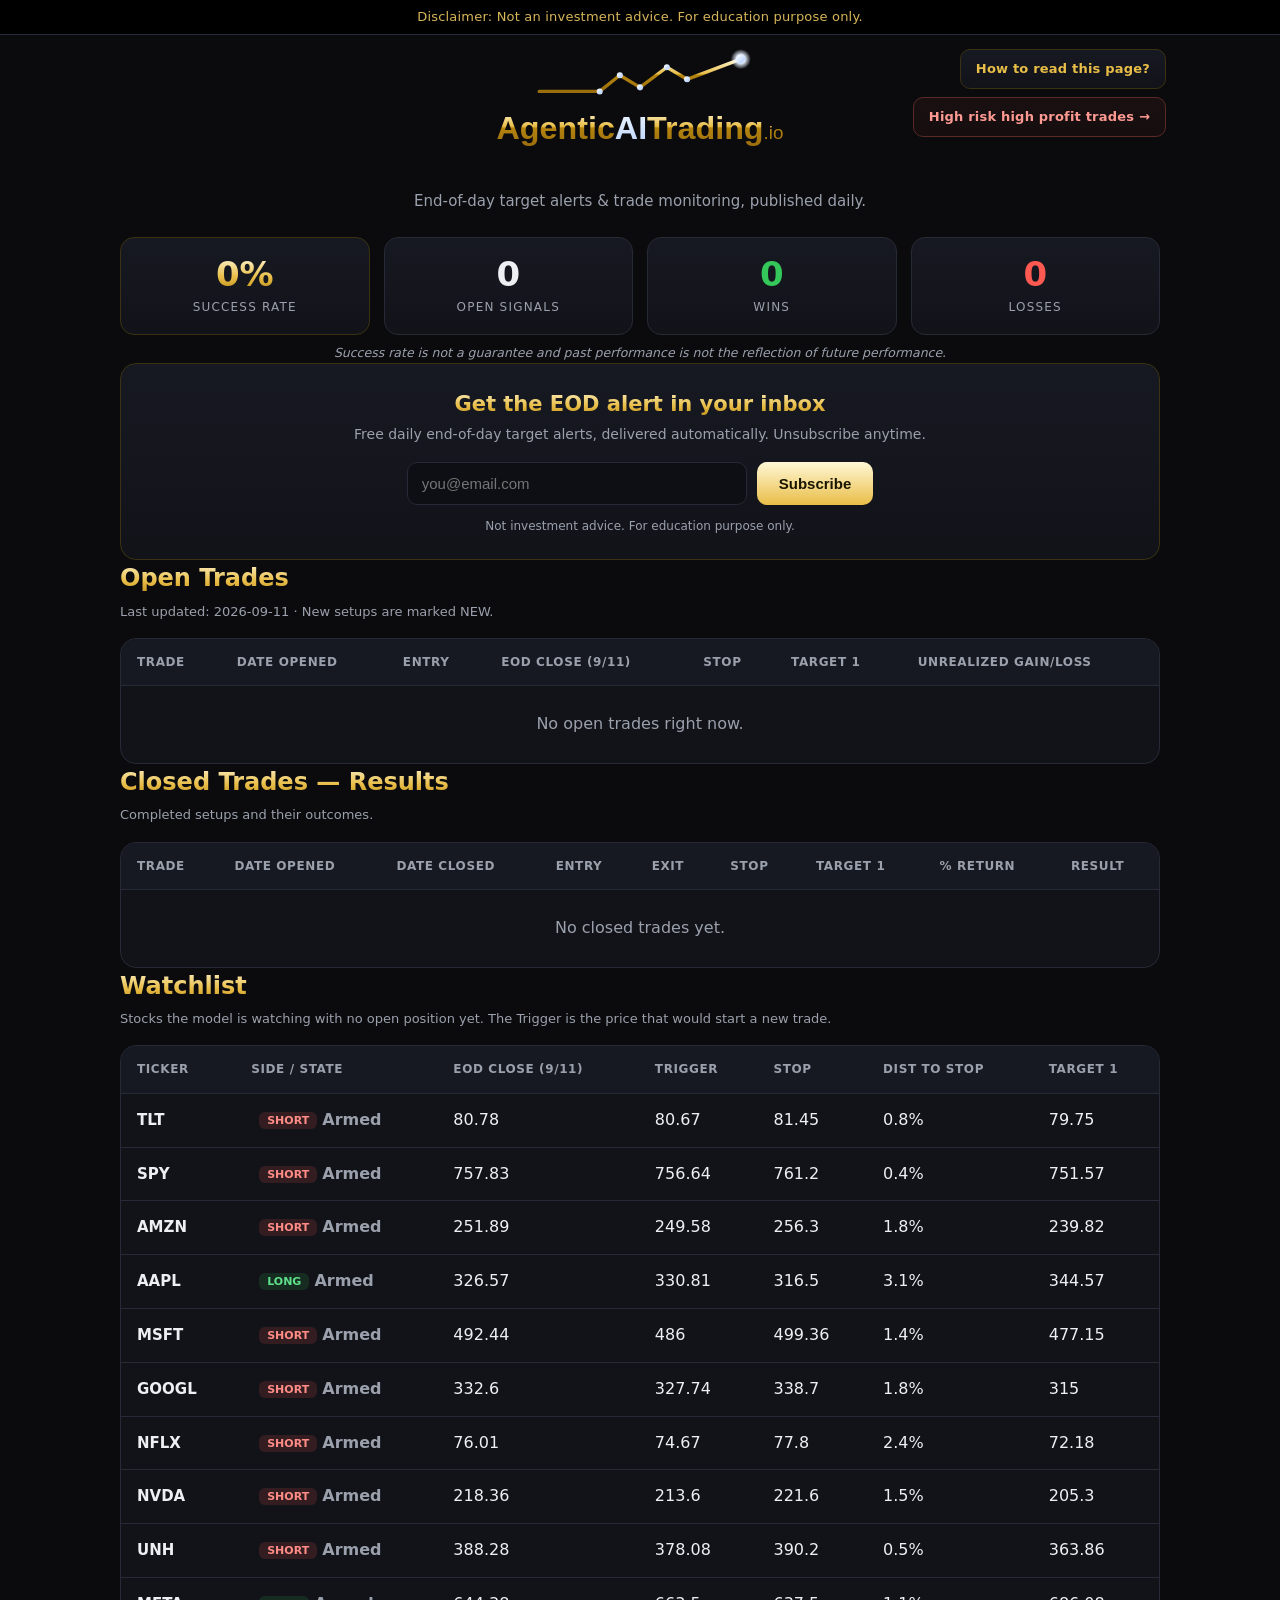
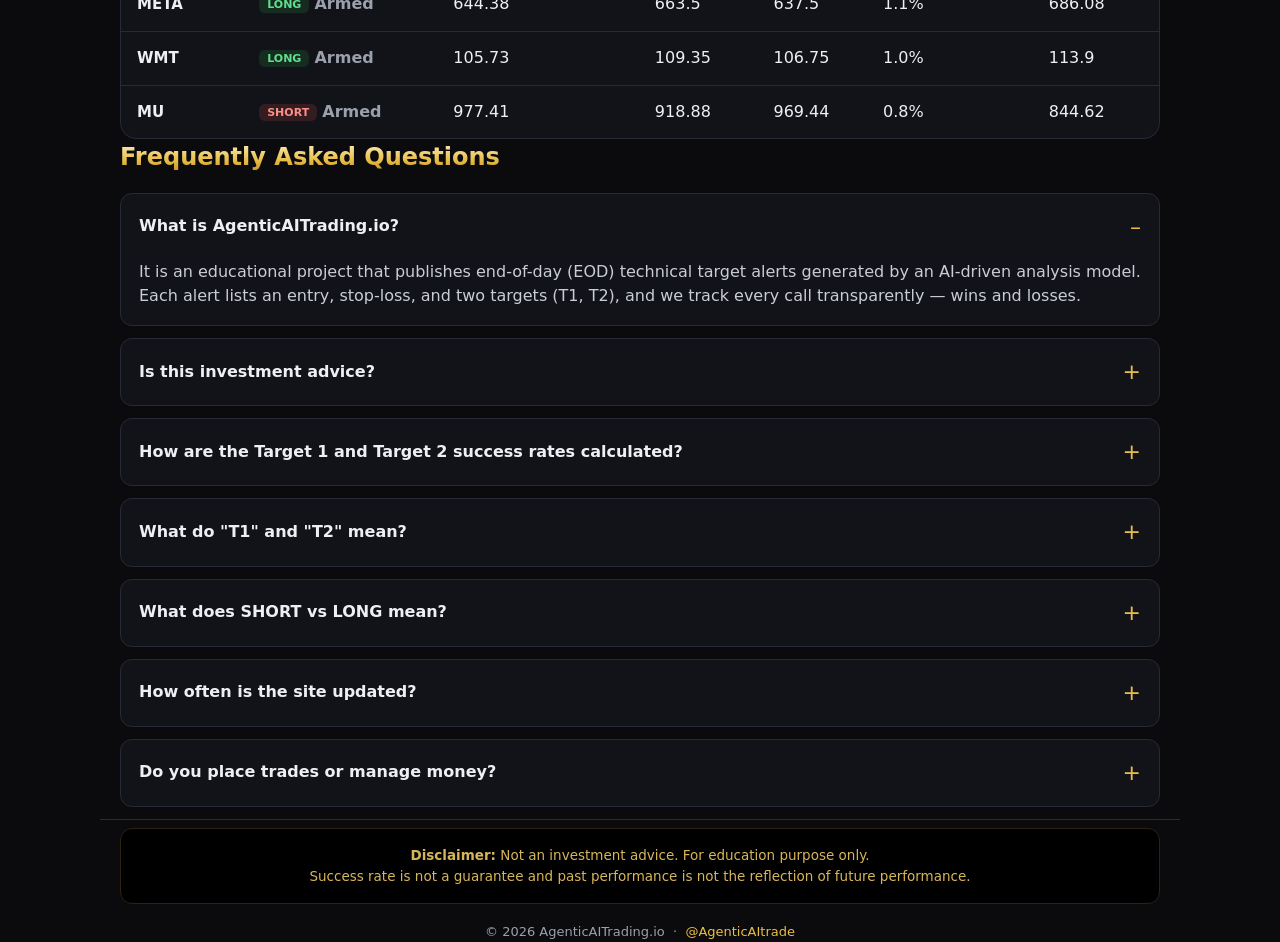
<file: index.html>
<!DOCTYPE html>
<html lang="en">
<head>
<meta charset="UTF-8">
<meta name="viewport" content="width=device-width, initial-scale=1.0">
<title>AgenticAITrading.io — EOD Target Alerts &amp; Monitoring</title>
<meta name="description" content="AgenticAITrading.io publishes end-of-day (EOD) target alerts and trade monitoring. For education purposes only. Not investment advice.">
<link rel="icon" href="favicon.svg" type="image/svg+xml">

<!-- ============================================================
     CLOUDFLARE WEB ANALYTICS  (private dashboard — only you see it)
     After you set up Cloudflare Web Analytics, paste your token below
     by replacing YOUR_TOKEN_HERE. Until then this line does nothing.
     ============================================================ -->
<!--
<script defer src="https://static.cloudflareinsights.com/beacon.min.js"
        data-cf-beacon='{"token": "YOUR_TOKEN_HERE"}'></script>
-->

<link rel="stylesheet" href="styles.css">
</head>
<body>

  <div class="topbar">Disclaimer: Not an investment advice. For education purpose only.</div>

  <header class="wrap">
    <img src="logo.svg" alt="AgenticAITrading.io logo">

    <!-- Top-right links -->
    <div class="top-links">
      <a class="help-link" href="learn.html">How to read this page?</a>
      <a class="help-link alt" href="highrisk.html">High risk high profit trades &rarr;</a>
    </div>

    <div class="tagline">End-of-day target alerts &amp; trade monitoring, published daily.</div>
  </header>

  <!-- SUCCESS RATE BAND -->
  <div class="wrap">
    <div class="stats" id="stats" style="margin-top:24px"><!-- injected --></div>
    <p class="disc-sub">Success rate is not a guarantee and past performance is not the reflection of future performance.</p>
  </div>

  <!-- SUBSCRIBE -->
  <section class="wrap" id="subscribe">
    <div class="signup">
      <h3 class="gold">Get the EOD alert in your inbox</h3>
      <p>Free daily end-of-day target alerts, delivered automatically. Unsubscribe anytime.</p>
      <form
        action="https://buttondown.com/api/emails/embed-subscribe/agenticaitrading"
        method="post"
        target="popupwindow"
        onsubmit="window.open('https://buttondown.com/agenticaitrading','popupwindow')"
        class="embeddable-buttondown-form">
        <input type="email" name="email" placeholder="you@email.com" required>
        <input type="hidden" value="1" name="embed">
        <button type="submit">Subscribe</button>
      </form>
      <div class="fineprint">Not investment advice. For education purpose only.</div>
    </div>
  </section>

  <!-- OPEN TRADES -->
  <section class="wrap" id="trades">
    <h2 class="gold">Open Trades</h2>
    <div class="updated" id="updated"></div>
    <div class="table-card">
      <div class="table-scroll">
        <table id="open-table"><!-- injected by render.js --></table>
      </div>
    </div>
  </section>

  <!-- RESULTS / CLOSED -->
  <section class="wrap" id="results">
    <h2 class="gold">Closed Trades — Results</h2>
    <div class="updated">Completed setups and their outcomes.</div>
    <div class="table-card">
      <div class="table-scroll">
        <table id="closed-table"><!-- injected by render.js --></table>
      </div>
    </div>
  </section>

  <!-- WATCHLIST (all 13) -->
  <section class="wrap" id="watchlist">
    <h2 class="gold">Watchlist</h2>
    <div class="updated">Stocks the model is watching with no open position yet. The Trigger is the price that would start a new trade.</div>
    <div class="table-card">
      <div class="table-scroll">
        <table id="watch-table"><!-- injected by render.js --></table>
      </div>
    </div>
  </section>

  <!-- FAQ -->
  <section class="wrap" id="faq">
    <h2 class="gold" style="margin-bottom:16px">Frequently Asked Questions</h2>

    <details open>
      <summary>What is AgenticAITrading.io?</summary>
      <p>It is an educational project that publishes end-of-day (EOD) technical target alerts generated by an AI-driven analysis model. Each alert lists an entry, stop-loss, and two targets (T1, T2), and we track every call transparently — wins and losses.</p>
    </details>

    <details>
      <summary>Is this investment advice?</summary>
      <p>No. Nothing on this site is investment, financial, legal, or tax advice. It is published for educational purposes only. You are solely responsible for your own trading decisions. Always do your own research and consider consulting a licensed financial professional.</p>
    </details>

    <details>
      <summary>How are the Target 1 and Target 2 success rates calculated?</summary>
      <p>We track each target separately. The <strong>Target 1 Success Rate</strong> is the percentage of <em>T1-resolved</em> signals that reached Target 1 — that is, signals that either hit T1 (success) or were stopped out before reaching T1 (failure). The <strong>Target 2 Success Rate</strong> is the same idea for Target 2: signals that hit T2 versus those stopped before reaching it. Trades still working toward a target are not counted for that target until they resolve, so the two rates can be based on different numbers of trades. Neither rate is a guarantee, and past performance is not a reflection of future performance.</p>
    </details>

    <details>
      <summary>What do "T1" and "T2" mean?</summary>
      <p>T1 (Target 1) and T2 (Target 2) are the two profit objectives for a trade. A green check ✅ appears next to a target once price has reached it. "Stop" is the stop-loss level where the setup is considered invalidated.</p>
    </details>

    <details>
      <summary>What does SHORT vs LONG mean?</summary>
      <p>LONG expects the price to rise (targets are above entry). SHORT expects the price to fall (targets are below entry). The badge next to each ticker shows the direction.</p>
    </details>

    <details>
      <summary>How often is the site updated?</summary>
      <p>The tables are updated at the end of each trading day. New setups are marked with a gold "NEW" badge and show the date they were opened.</p>
    </details>

    <details>
      <summary>Do you place trades or manage money?</summary>
      <p>No. We do not place trades, manage money, or accept funds. The site only publishes and monitors educational technical analysis.</p>
    </details>
  </section>

  <!-- FOOTER -->
  <footer class="wrap">
    <div class="disclaimer-box">
      <strong>Disclaimer:</strong> Not an investment advice. For education purpose only.<br>
      Success rate is not a guarantee and past performance is not the reflection of future performance.
    </div>
    <div>© <span id="yr"></span> AgenticAITrading.io &nbsp;·&nbsp;
      <a href="https://x.com/AgenticAItrade" target="_blank" rel="noopener">@AgenticAItrade</a>
    </div>
  </footer>

<script>window.VIEW_MODE = 'T1';</script>
<script src="trades.js"></script>
<script src="render.js"></script>
</body>
</html>
</file>
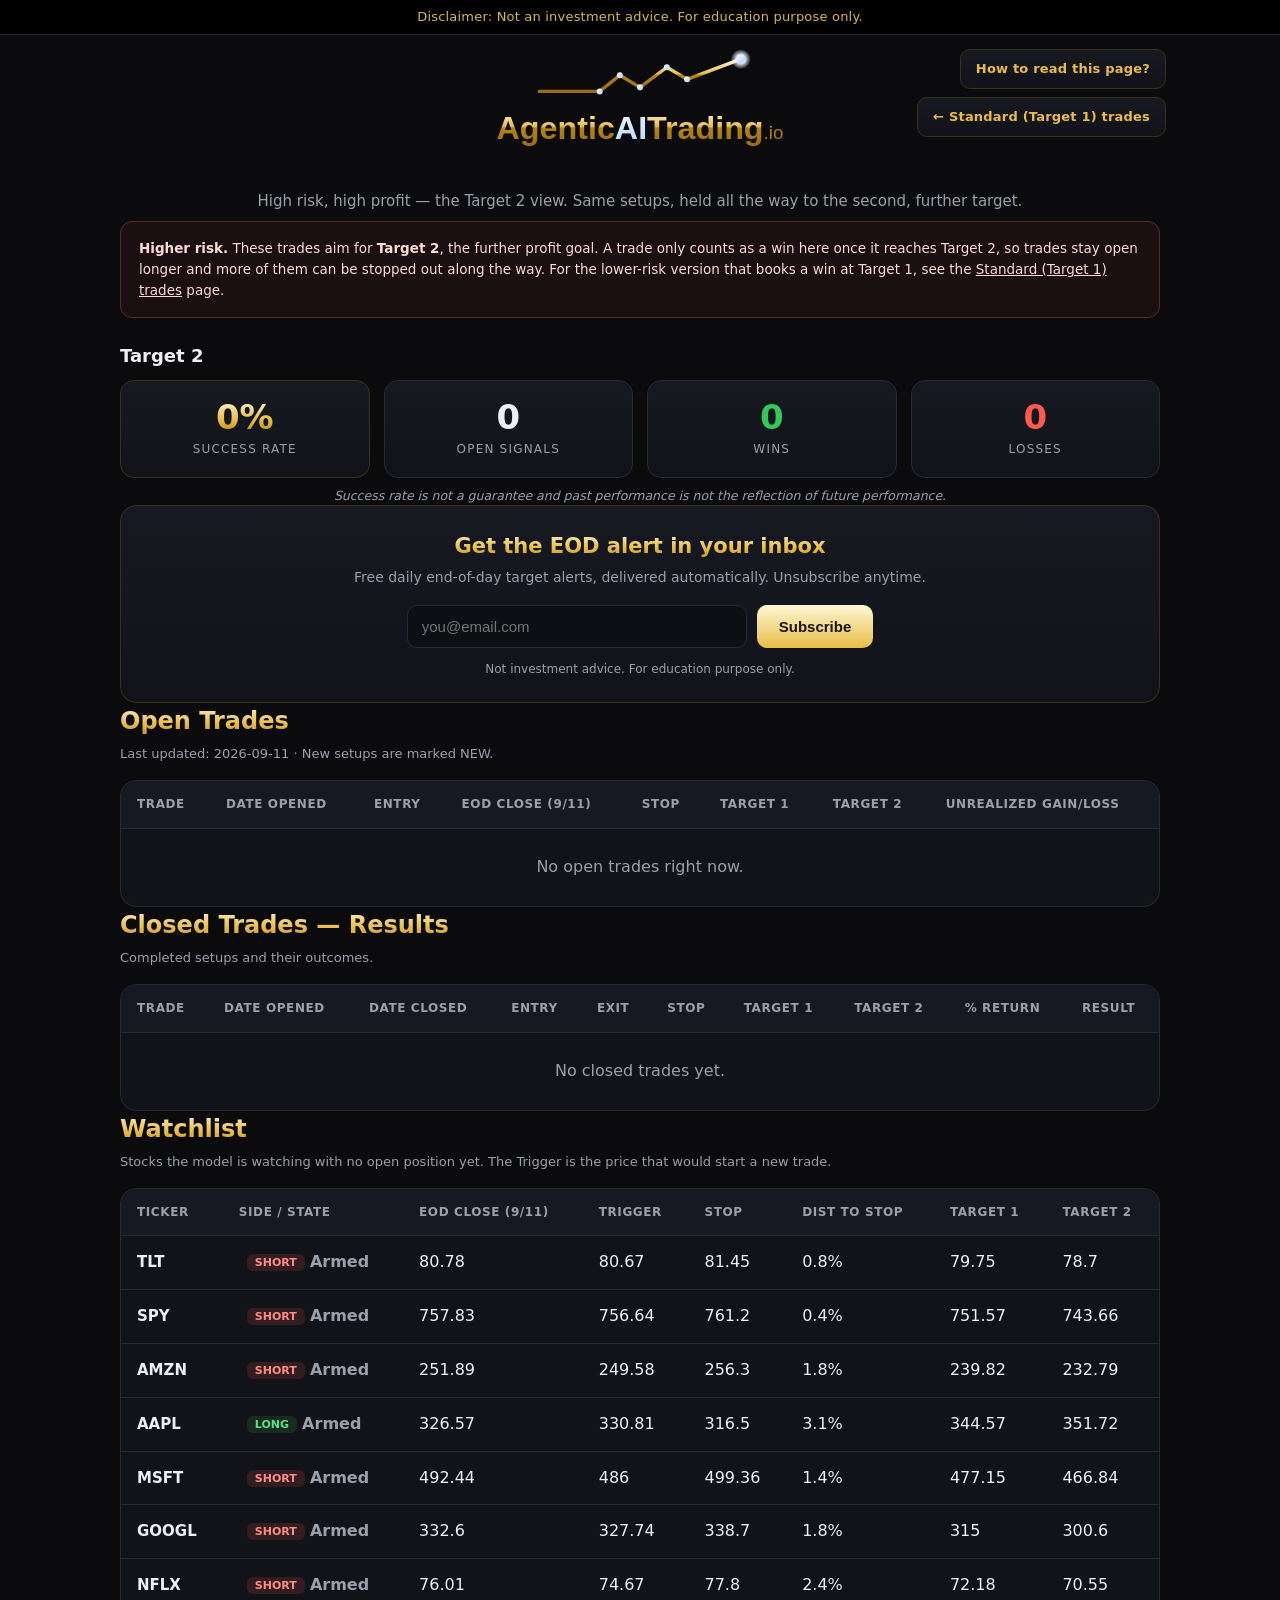
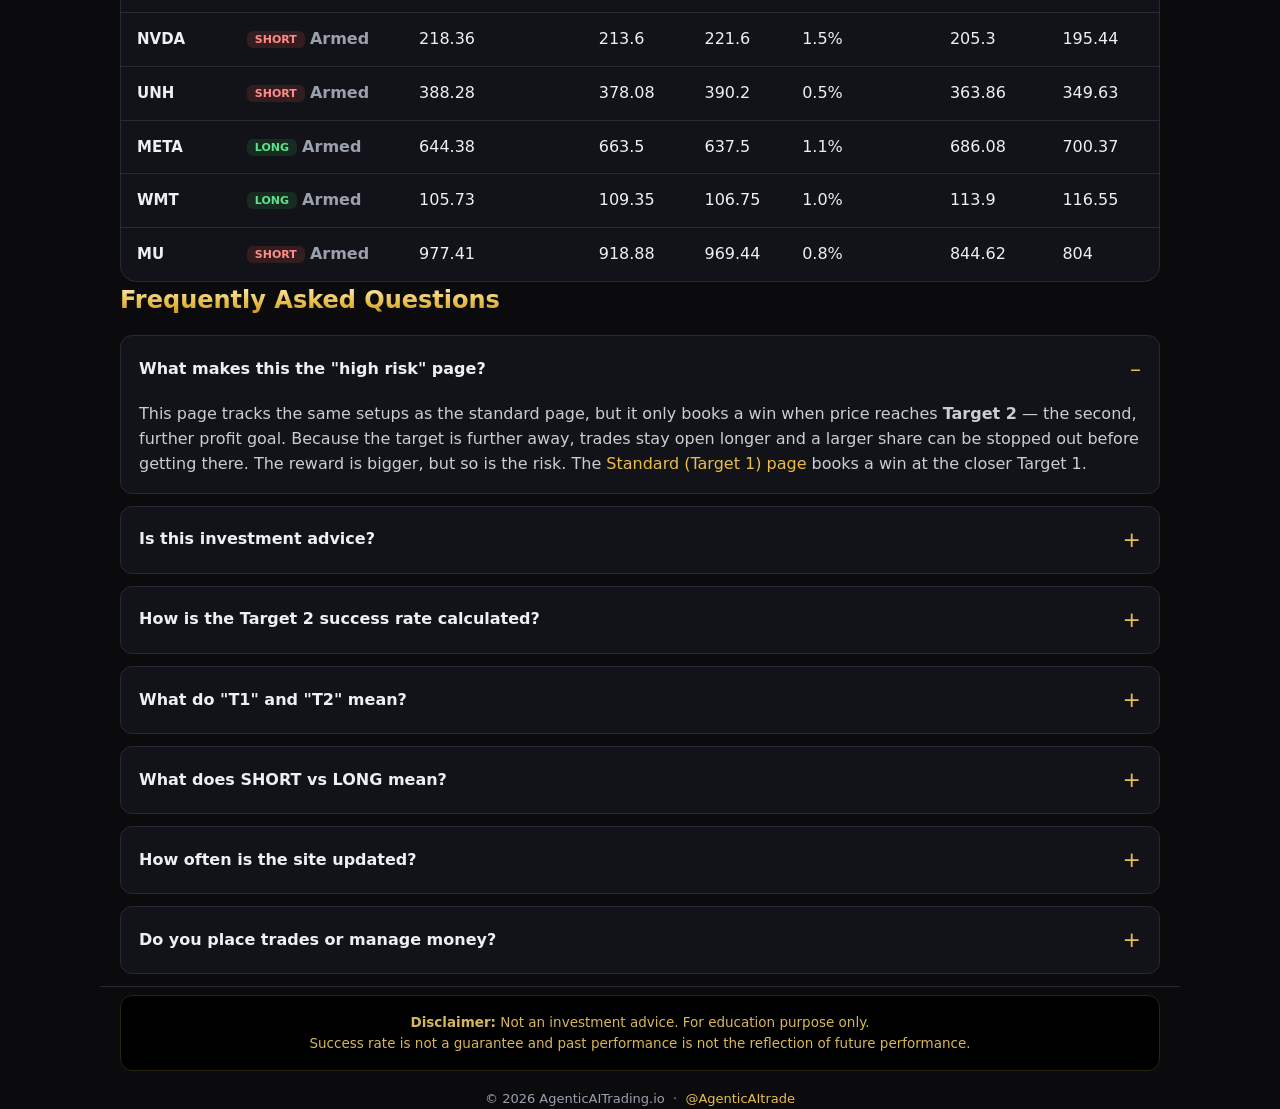
<file: highrisk.html>
<!DOCTYPE html>
<html lang="en">
<head>
<meta charset="UTF-8">
<meta name="viewport" content="width=device-width, initial-scale=1.0">
<title>High Risk High Profit Trades — AgenticAITrading.io</title>
<meta name="description" content="AgenticAITrading.io Target 2 view — the higher-risk, higher-profit version of each end-of-day target alert. For education purposes only. Not investment advice.">
<link rel="icon" href="favicon.svg" type="image/svg+xml">

<!-- ============================================================
     CLOUDFLARE WEB ANALYTICS  (private dashboard — only you see it)
     After you set up Cloudflare Web Analytics, paste your token below
     by replacing YOUR_TOKEN_HERE. Until then this line does nothing.
     ============================================================ -->
<!--
<script defer src="https://static.cloudflareinsights.com/beacon.min.js"
        data-cf-beacon='{"token": "YOUR_TOKEN_HERE"}'></script>
-->

<link rel="stylesheet" href="styles.css">
</head>
<body>

  <div class="topbar">Disclaimer: Not an investment advice. For education purpose only.</div>

  <header class="wrap">
    <img src="logo.svg" alt="AgenticAITrading.io logo">

    <!-- Top-right links -->
    <div class="top-links">
      <a class="help-link" href="learn.html">How to read this page?</a>
      <a class="help-link" href="index.html">&larr; Standard (Target 1) trades</a>
    </div>

    <div class="tagline">High risk, high profit — the Target 2 view. Same setups, held all the way to the second, further target.</div>
  </header>

  <!-- HIGH-RISK NOTICE -->
  <div class="wrap">
    <div class="disclaimer-box" style="border-color:#5a2a26;background:#1a1011;color:#ffd9d6;">
      <strong>Higher risk.</strong> These trades aim for <strong>Target 2</strong>, the further profit goal. A trade only counts as a win here once it reaches Target 2, so trades stay open longer and more of them can be stopped out along the way. For the lower-risk version that books a win at Target 1, see the <a href="index.html" style="color:#ffd9d6;text-decoration:underline;">Standard (Target 1) trades</a> page.
    </div>
  </div>

  <!-- SUCCESS RATE BAND -->
  <div class="wrap">
    <h3 class="row-head" id="stats-heading">Target 2</h3>
    <div class="stats" id="stats"><!-- injected --></div>
    <p class="disc-sub">Success rate is not a guarantee and past performance is not the reflection of future performance.</p>
  </div>

  <!-- SUBSCRIBE -->
  <section class="wrap" id="subscribe">
    <div class="signup">
      <h3 class="gold">Get the EOD alert in your inbox</h3>
      <p>Free daily end-of-day target alerts, delivered automatically. Unsubscribe anytime.</p>
      <form
        action="https://buttondown.com/api/emails/embed-subscribe/agenticaitrading"
        method="post"
        target="popupwindow"
        onsubmit="window.open('https://buttondown.com/agenticaitrading','popupwindow')"
        class="embeddable-buttondown-form">
        <input type="email" name="email" placeholder="you@email.com" required>
        <input type="hidden" value="1" name="embed">
        <button type="submit">Subscribe</button>
      </form>
      <div class="fineprint">Not investment advice. For education purpose only.</div>
    </div>
  </section>

  <!-- OPEN TRADES -->
  <section class="wrap" id="trades">
    <h2 class="gold">Open Trades</h2>
    <div class="updated" id="updated"></div>
    <div class="table-card">
      <div class="table-scroll">
        <table id="open-table"><!-- injected by render.js --></table>
      </div>
    </div>
  </section>

  <!-- RESULTS / CLOSED -->
  <section class="wrap" id="results">
    <h2 class="gold">Closed Trades — Results</h2>
    <div class="updated">Completed setups and their outcomes.</div>
    <div class="table-card">
      <div class="table-scroll">
        <table id="closed-table"><!-- injected by render.js --></table>
      </div>
    </div>
  </section>

  <!-- WATCHLIST (all 13) -->
  <section class="wrap" id="watchlist">
    <h2 class="gold">Watchlist</h2>
    <div class="updated">Stocks the model is watching with no open position yet. The Trigger is the price that would start a new trade.</div>
    <div class="table-card">
      <div class="table-scroll">
        <table id="watch-table"><!-- injected by render.js --></table>
      </div>
    </div>
  </section>

  <!-- FAQ -->
  <section class="wrap" id="faq">
    <h2 class="gold" style="margin-bottom:16px">Frequently Asked Questions</h2>

    <details open>
      <summary>What makes this the "high risk" page?</summary>
      <p>This page tracks the same setups as the standard page, but it only books a win when price reaches <strong>Target 2</strong> — the second, further profit goal. Because the target is further away, trades stay open longer and a larger share can be stopped out before getting there. The reward is bigger, but so is the risk. The <a href="index.html">Standard (Target 1) page</a> books a win at the closer Target 1.</p>
    </details>

    <details>
      <summary>Is this investment advice?</summary>
      <p>No. Nothing on this site is investment, financial, legal, or tax advice. It is published for educational purposes only. You are solely responsible for your own trading decisions. Always do your own research and consider consulting a licensed financial professional.</p>
    </details>

    <details>
      <summary>How is the Target 2 success rate calculated?</summary>
      <p>The <strong>Target 2 Success Rate</strong> is the percentage of <em>T2-resolved</em> signals that reached Target 2 — that is, signals that either hit T2 (success) or were stopped out before reaching it (failure). Trades still working toward Target 2 are not counted until they resolve. The rate is not a guarantee, and past performance is not a reflection of future performance.</p>
    </details>

    <details>
      <summary>What do "T1" and "T2" mean?</summary>
      <p>T1 (Target 1) and T2 (Target 2) are the two profit objectives for a trade. A green check ✅ appears next to a target once price has reached it. "Stop" is the stop-loss level where the setup is considered invalidated.</p>
    </details>

    <details>
      <summary>What does SHORT vs LONG mean?</summary>
      <p>LONG expects the price to rise (targets are above entry). SHORT expects the price to fall (targets are below entry). The badge next to each ticker shows the direction.</p>
    </details>

    <details>
      <summary>How often is the site updated?</summary>
      <p>The tables are updated at the end of each trading day. New setups are marked with a gold "NEW" badge and show the date they were opened.</p>
    </details>

    <details>
      <summary>Do you place trades or manage money?</summary>
      <p>No. We do not place trades, manage money, or accept funds. The site only publishes and monitors educational technical analysis.</p>
    </details>
  </section>

  <!-- FOOTER -->
  <footer class="wrap">
    <div class="disclaimer-box">
      <strong>Disclaimer:</strong> Not an investment advice. For education purpose only.<br>
      Success rate is not a guarantee and past performance is not the reflection of future performance.
    </div>
    <div>© <span id="yr"></span> AgenticAITrading.io &nbsp;·&nbsp;
      <a href="https://x.com/AgenticAItrade" target="_blank" rel="noopener">@AgenticAItrade</a>
    </div>
  </footer>

<script>window.VIEW_MODE = 'T2';</script>
<script src="trades.js"></script>
<script src="render.js"></script>
</body>
</html>
</file>
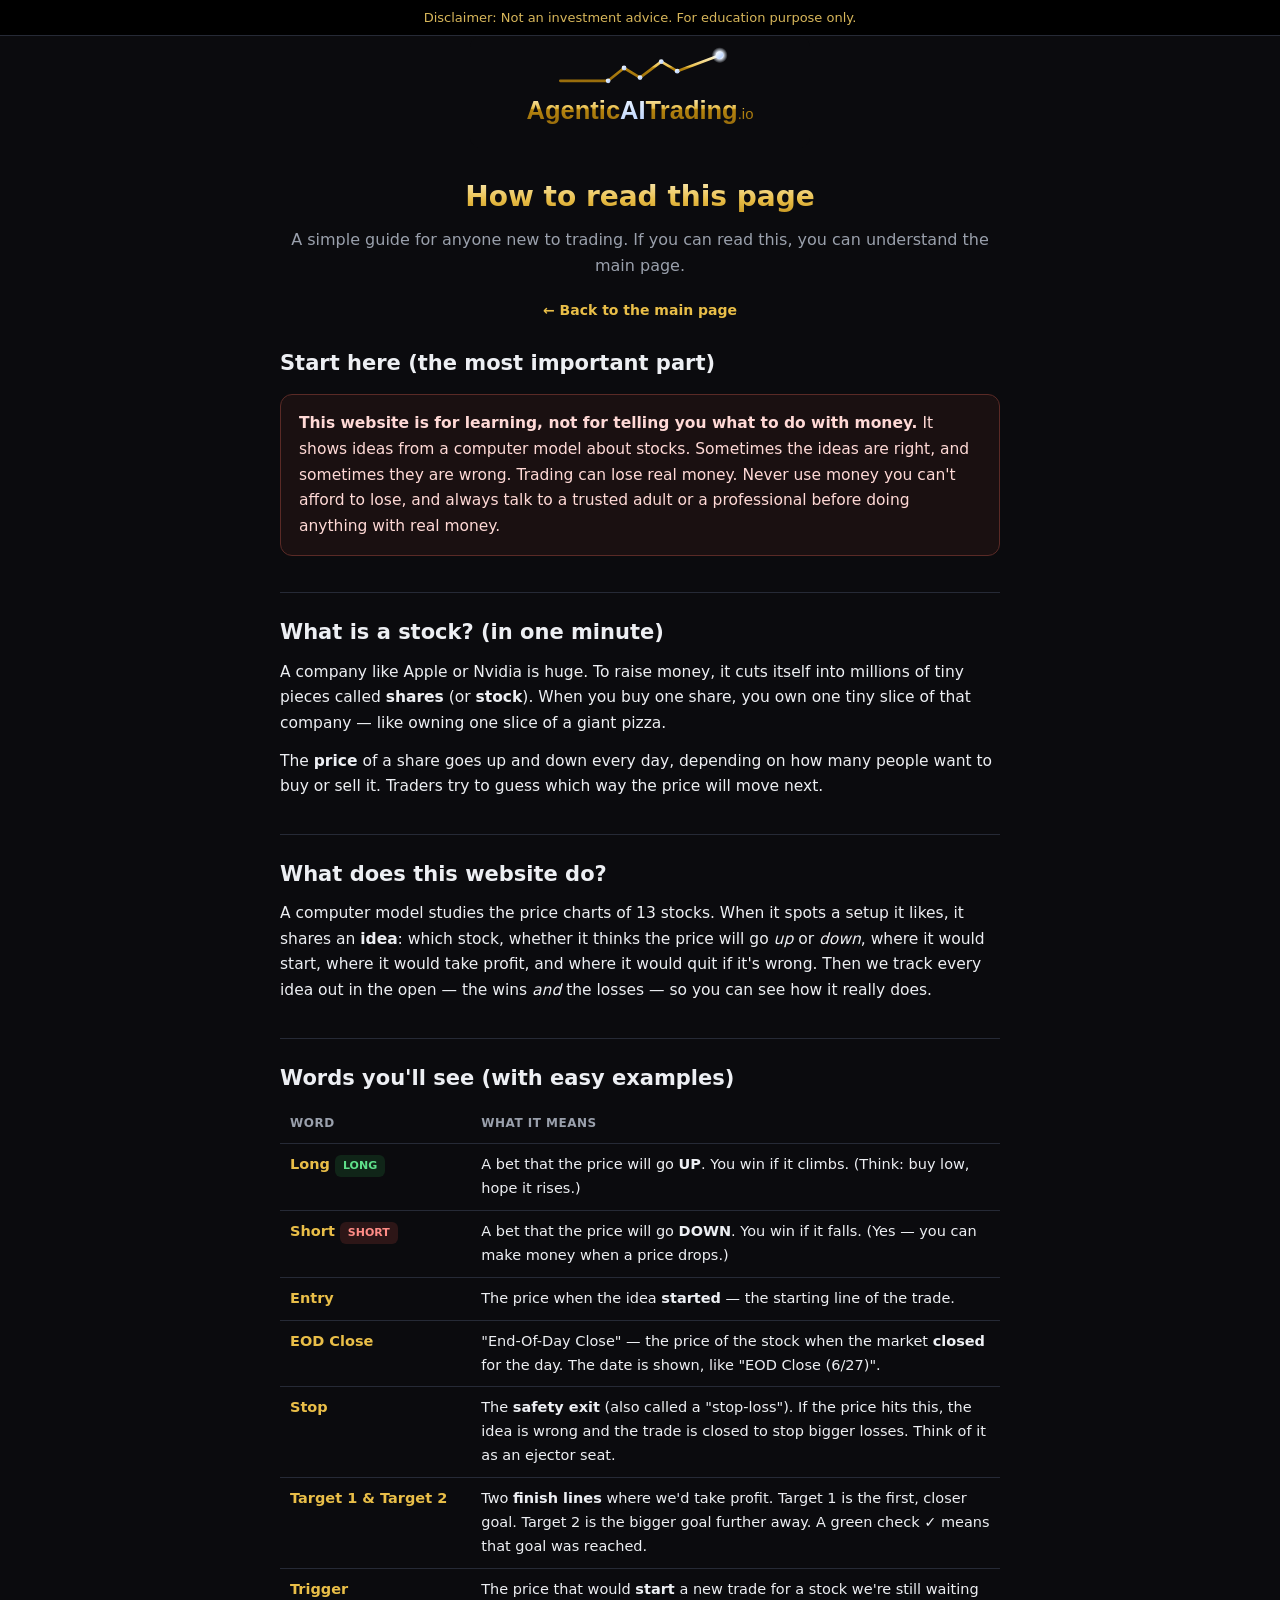
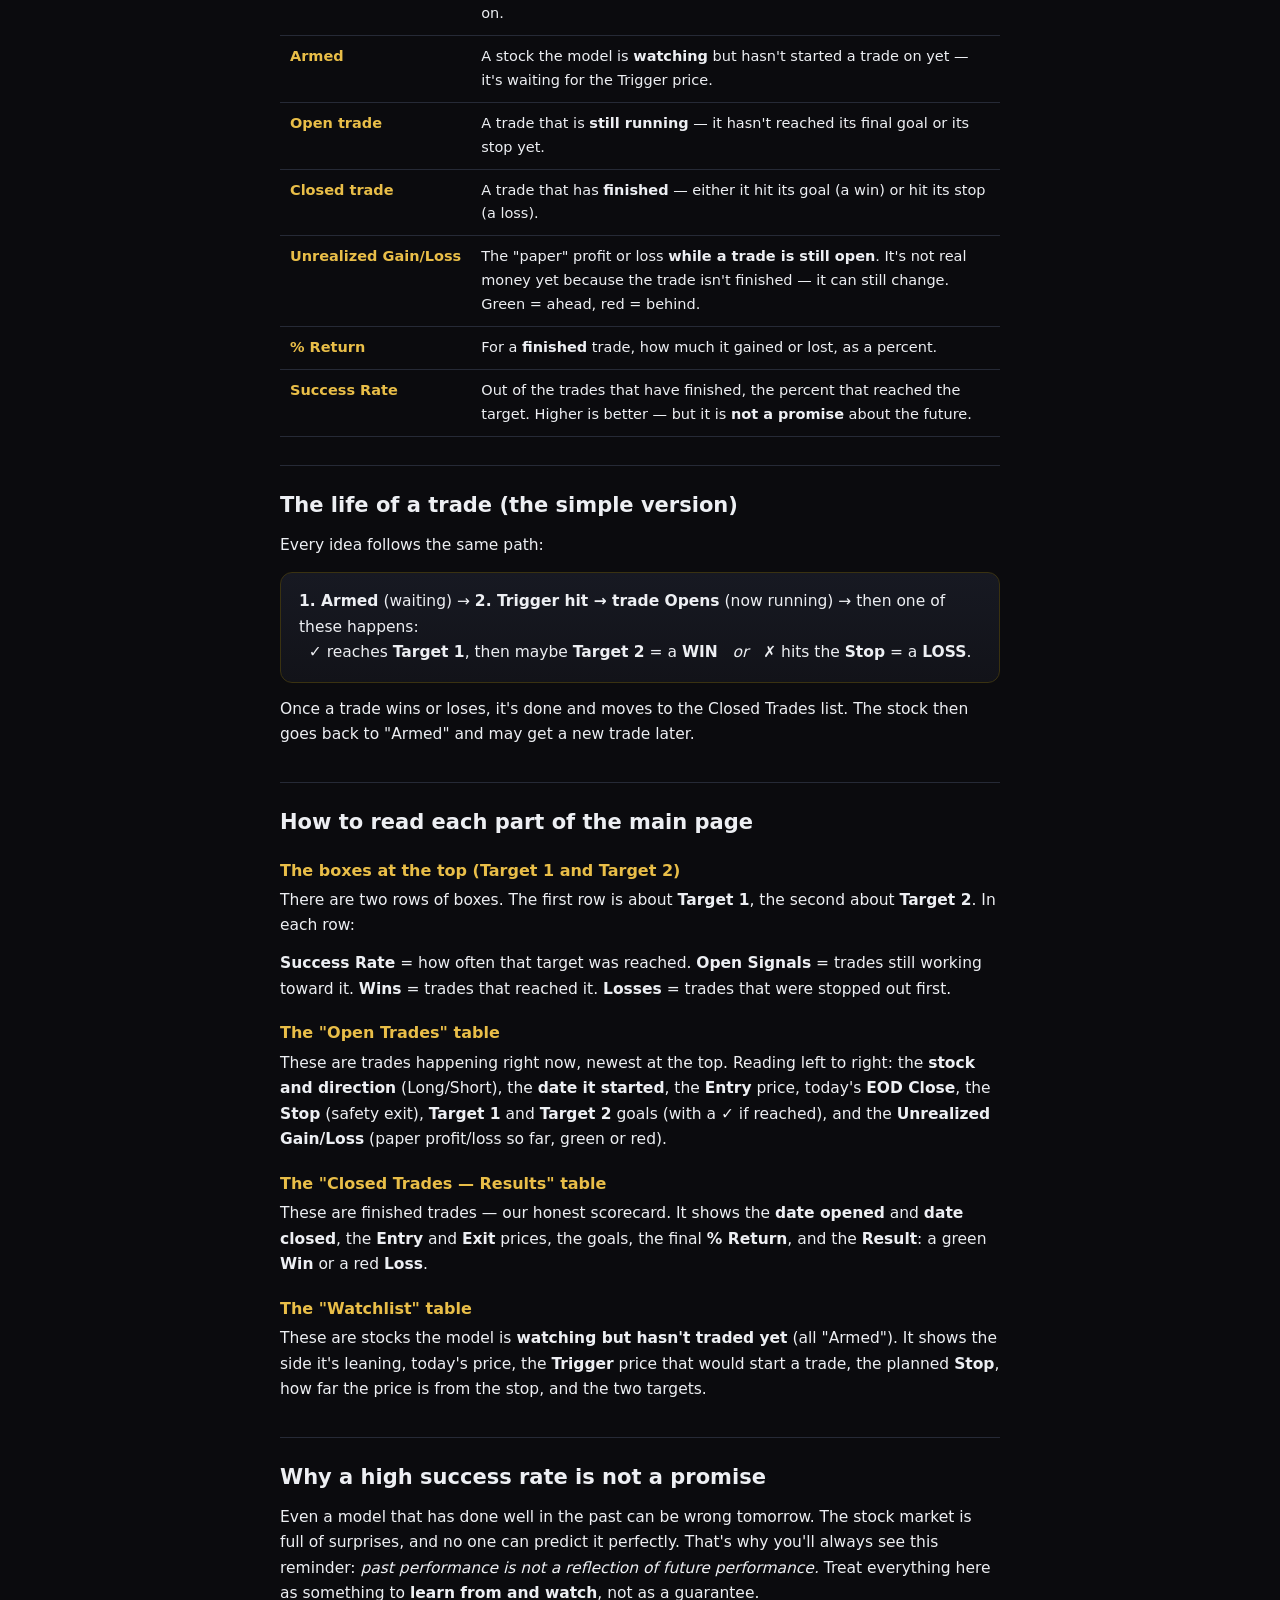
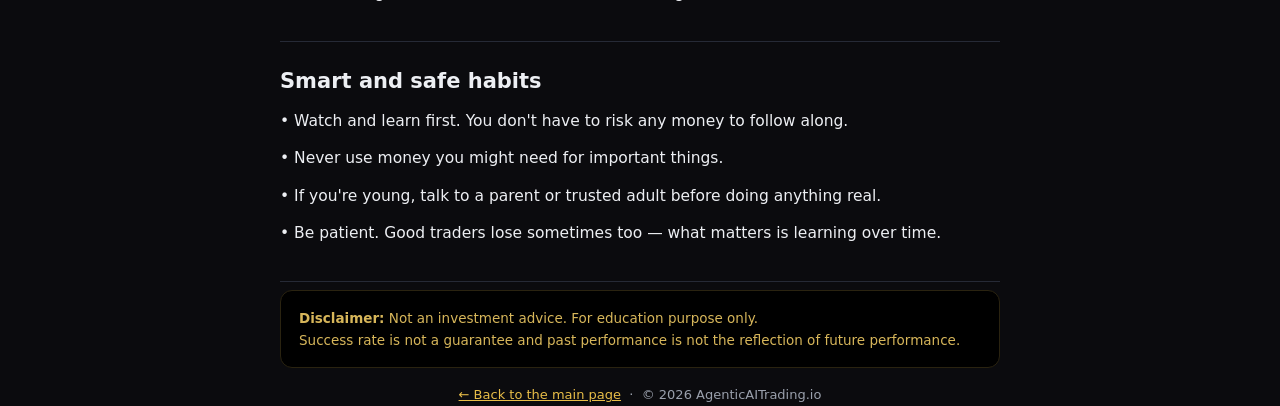
<file: learn.html>
<!DOCTYPE html>
<html lang="en">
<head>
<meta charset="UTF-8">
<meta name="viewport" content="width=device-width, initial-scale=1.0">
<title>How to read this page — AgenticAITrading.io</title>
<meta name="description" content="A simple, beginner-friendly guide to understanding the AgenticAITrading.io stock alert tables. Educational only — not investment advice.">
<link rel="icon" href="favicon.svg" type="image/svg+xml">
<style>
  :root{
    --bg:#0B0B0E; --panel:#121319; --panel-2:#171922; --line:#262a36;
    --txt:#EDEFF3; --muted:#9AA0AC;
    --gold-1:#FFF7D6; --gold-2:#E9BE48; --gold-3:#B5840F;
    --green:#34C759; --red:#FF5A52;
  }
  *{box-sizing:border-box;margin:0;padding:0}
  html{scroll-behavior:smooth}
  body{font-family:'Segoe UI',system-ui,-apple-system,Arial,sans-serif;background:var(--bg);color:var(--txt);line-height:1.65;-webkit-font-smoothing:antialiased}
  .wrap{max-width:760px;margin:0 auto;padding:0 20px}
  a{color:var(--gold-2)}
  .gold{background:linear-gradient(180deg,var(--gold-1),var(--gold-2) 55%,var(--gold-3));-webkit-background-clip:text;background-clip:text;color:transparent}
  .topbar{background:#000;border-bottom:1px solid var(--line);text-align:center;font-size:13px;color:#D7B65A;padding:7px 12px}
  header{padding:24px 0 6px;text-align:center}
  header img{max-width:340px;width:70%;height:auto}
  h1{font-size:28px;margin:18px 0 6px}
  .lead{color:var(--muted);font-size:16px;margin-bottom:6px}
  .back{display:inline-block;margin:14px 0 0;font-size:14px;font-weight:600;text-decoration:none}
  section{padding:22px 0;border-bottom:1px solid var(--line)}
  h2{font-size:21px;margin:0 0 10px}
  h3{font-size:16px;margin:18px 0 4px;color:var(--gold-2)}
  p{margin:0 0 12px;font-size:15.5px}
  .callout{background:linear-gradient(180deg,var(--panel-2),var(--panel));border:1px solid #3a3211;border-radius:12px;padding:16px 18px;margin:14px 0}
  .callout.warn{border-color:#5a2a26;background:#1a1011;color:#ffd9d6}
  .tip{color:var(--muted);font-style:italic}
  table{width:100%;border-collapse:collapse;margin:10px 0 6px;font-size:14.5px}
  th,td{text-align:left;padding:9px 10px;border-bottom:1px solid var(--line);vertical-align:top}
  th{color:var(--muted);font-size:12px;text-transform:uppercase;letter-spacing:.5px}
  td.word{font-weight:700;color:var(--gold-2);white-space:nowrap}
  .pill{display:inline-block;font-size:11px;font-weight:700;padding:2px 8px;border-radius:6px}
  .long{background:rgba(52,199,89,.14);color:#5FE08A}
  .short{background:rgba(255,90,82,.14);color:#FF8C86}
  footer{padding:24px 0 50px;text-align:center;color:var(--muted);font-size:13px}
  .disclaimer-box{background:#000;border:1px solid #2a2310;border-radius:12px;padding:16px 18px;margin:8px 0 16px;color:#D7B65A;font-size:13.5px;text-align:left}
</style>
</head>
<body>
  <div class="topbar">Disclaimer: Not an investment advice. For education purpose only.</div>

  <header class="wrap">
    <img src="logo.svg" alt="AgenticAITrading.io logo">
    <h1 class="gold">How to read this page</h1>
    <p class="lead">A simple guide for anyone new to trading. If you can read this, you can understand the main page.</p>
    <a class="back" href="index.html">&larr; Back to the main page</a>
  </header>

  <main class="wrap">

    <section>
      <h2>Start here (the most important part)</h2>
      <div class="callout warn">
        <p style="margin:0"><strong>This website is for learning, not for telling you what to do with money.</strong> It shows ideas from a computer model about stocks. Sometimes the ideas are right, and sometimes they are wrong. Trading can lose real money. Never use money you can't afford to lose, and always talk to a trusted adult or a professional before doing anything with real money.</p>
      </div>
    </section>

    <section>
      <h2>What is a stock? (in one minute)</h2>
      <p>A company like Apple or Nvidia is huge. To raise money, it cuts itself into millions of tiny pieces called <strong>shares</strong> (or <strong>stock</strong>). When you buy one share, you own one tiny slice of that company — like owning one slice of a giant pizza.</p>
      <p>The <strong>price</strong> of a share goes up and down every day, depending on how many people want to buy or sell it. Traders try to guess which way the price will move next.</p>
    </section>

    <section>
      <h2>What does this website do?</h2>
      <p>A computer model studies the price charts of 13 stocks. When it spots a setup it likes, it shares an <strong>idea</strong>: which stock, whether it thinks the price will go <em>up</em> or <em>down</em>, where it would start, where it would take profit, and where it would quit if it's wrong. Then we track every idea out in the open — the wins <em>and</em> the losses — so you can see how it really does.</p>
    </section>

    <section>
      <h2>Words you'll see (with easy examples)</h2>
      <table>
        <tr><th>Word</th><th>What it means</th></tr>
        <tr><td class="word">Long <span class="pill long">LONG</span></td><td>A bet that the price will go <strong>UP</strong>. You win if it climbs. (Think: buy low, hope it rises.)</td></tr>
        <tr><td class="word">Short <span class="pill short">SHORT</span></td><td>A bet that the price will go <strong>DOWN</strong>. You win if it falls. (Yes — you can make money when a price drops.)</td></tr>
        <tr><td class="word">Entry</td><td>The price when the idea <strong>started</strong> — the starting line of the trade.</td></tr>
        <tr><td class="word">EOD Close</td><td>"End-Of-Day Close" — the price of the stock when the market <strong>closed</strong> for the day. The date is shown, like "EOD Close (6/27)".</td></tr>
        <tr><td class="word">Stop</td><td>The <strong>safety exit</strong> (also called a "stop-loss"). If the price hits this, the idea is wrong and the trade is closed to stop bigger losses. Think of it as an ejector seat.</td></tr>
        <tr><td class="word">Target 1 &amp; Target 2</td><td>Two <strong>finish lines</strong> where we'd take profit. Target 1 is the first, closer goal. Target 2 is the bigger goal further away. A green check &#10003; means that goal was reached.</td></tr>
        <tr><td class="word">Trigger</td><td>The price that would <strong>start</strong> a new trade for a stock we're still waiting on.</td></tr>
        <tr><td class="word">Armed</td><td>A stock the model is <strong>watching</strong> but hasn't started a trade on yet — it's waiting for the Trigger price.</td></tr>
        <tr><td class="word">Open trade</td><td>A trade that is <strong>still running</strong> — it hasn't reached its final goal or its stop yet.</td></tr>
        <tr><td class="word">Closed trade</td><td>A trade that has <strong>finished</strong> — either it hit its goal (a win) or hit its stop (a loss).</td></tr>
        <tr><td class="word">Unrealized Gain/Loss</td><td>The "paper" profit or loss <strong>while a trade is still open</strong>. It's not real money yet because the trade isn't finished — it can still change. Green = ahead, red = behind.</td></tr>
        <tr><td class="word">% Return</td><td>For a <strong>finished</strong> trade, how much it gained or lost, as a percent.</td></tr>
        <tr><td class="word">Success Rate</td><td>Out of the trades that have finished, the percent that reached the target. Higher is better — but it is <strong>not a promise</strong> about the future.</td></tr>
      </table>
    </section>

    <section>
      <h2>The life of a trade (the simple version)</h2>
      <p>Every idea follows the same path:</p>
      <div class="callout">
        <p style="margin:0"><strong>1. Armed</strong> (waiting) &rarr; <strong>2. Trigger hit &rarr; trade Opens</strong> (now running) &rarr; then one of these happens:<br>
        &nbsp;&nbsp;&#10003; reaches <strong>Target 1</strong>, then maybe <strong>Target 2</strong> = a <strong>WIN</strong> &nbsp; <em>or</em> &nbsp; &#10007; hits the <strong>Stop</strong> = a <strong>LOSS</strong>.</p>
      </div>
      <p>Once a trade wins or loses, it's done and moves to the Closed Trades list. The stock then goes back to "Armed" and may get a new trade later.</p>
    </section>

    <section>
      <h2>How to read each part of the main page</h2>

      <h3>The boxes at the top (Target 1 and Target 2)</h3>
      <p>There are two rows of boxes. The first row is about <strong>Target 1</strong>, the second about <strong>Target 2</strong>. In each row:</p>
      <p><strong>Success Rate</strong> = how often that target was reached. <strong>Open Signals</strong> = trades still working toward it. <strong>Wins</strong> = trades that reached it. <strong>Losses</strong> = trades that were stopped out first.</p>

      <h3>The "Open Trades" table</h3>
      <p>These are trades happening right now, newest at the top. Reading left to right: the <strong>stock and direction</strong> (Long/Short), the <strong>date it started</strong>, the <strong>Entry</strong> price, today's <strong>EOD Close</strong>, the <strong>Stop</strong> (safety exit), <strong>Target 1</strong> and <strong>Target 2</strong> goals (with a &#10003; if reached), and the <strong>Unrealized Gain/Loss</strong> (paper profit/loss so far, green or red).</p>

      <h3>The "Closed Trades — Results" table</h3>
      <p>These are finished trades — our honest scorecard. It shows the <strong>date opened</strong> and <strong>date closed</strong>, the <strong>Entry</strong> and <strong>Exit</strong> prices, the goals, the final <strong>% Return</strong>, and the <strong>Result</strong>: a green <strong>Win</strong> or a red <strong>Loss</strong>.</p>

      <h3>The "Watchlist" table</h3>
      <p>These are stocks the model is <strong>watching but hasn't traded yet</strong> (all "Armed"). It shows the side it's leaning, today's price, the <strong>Trigger</strong> price that would start a trade, the planned <strong>Stop</strong>, how far the price is from the stop, and the two targets.</p>
    </section>

    <section>
      <h2>Why a high success rate is not a promise</h2>
      <p>Even a model that has done well in the past can be wrong tomorrow. The stock market is full of surprises, and no one can predict it perfectly. That's why you'll always see this reminder: <em>past performance is not a reflection of future performance.</em> Treat everything here as something to <strong>learn from and watch</strong>, not as a guarantee.</p>
    </section>

    <section>
      <h2>Smart and safe habits</h2>
      <p>&bull; Watch and learn first. You don't have to risk any money to follow along.</p>
      <p>&bull; Never use money you might need for important things.</p>
      <p>&bull; If you're young, talk to a parent or trusted adult before doing anything real.</p>
      <p>&bull; Be patient. Good traders lose sometimes too — what matters is learning over time.</p>
    </section>

  </main>

  <footer class="wrap">
    <div class="disclaimer-box">
      <strong>Disclaimer:</strong> Not an investment advice. For education purpose only.<br>
      Success rate is not a guarantee and past performance is not the reflection of future performance.
    </div>
    <div><a href="index.html">&larr; Back to the main page</a> &nbsp;·&nbsp; &copy; <span id="yr"></span> AgenticAITrading.io</div>
  </footer>
  <script>document.getElementById('yr').textContent=new Date().getFullYear();</script>
</body>
</html>
</file>
<file: styles.css>
:root{
    --bg:#0B0B0E; --panel:#121319; --panel-2:#171922; --line:#262a36;
    --txt:#EDEFF3; --muted:#9AA0AC;
    --gold-1:#FFF7D6; --gold-2:#E9BE48; --gold-3:#B5840F;
    --diamond:#CFE0FF; --green:#34C759; --red:#FF5A52;
  }
  *{box-sizing:border-box;margin:0;padding:0}
  html{scroll-behavior:smooth}
  body{
    font-family:'Segoe UI',system-ui,-apple-system,Arial,sans-serif;
    background:var(--bg); color:var(--txt); line-height:1.55;
    -webkit-font-smoothing:antialiased;
  }
  .wrap{max-width:1080px;margin:0 auto;padding:0 20px}
  a{color:var(--gold-2);text-decoration:none}
  .gold{
    background:linear-gradient(180deg,var(--gold-1),var(--gold-2) 55%,var(--gold-3));
    -webkit-background-clip:text;background-clip:text;color:transparent;
  }

  /* ---------- top disclaimer bar ---------- */
  .topbar{background:#000;border-bottom:1px solid var(--line);
    text-align:center;font-size:13px;color:#D7B65A;padding:7px 12px;letter-spacing:.2px}

  /* ---------- header ---------- */
  header{padding:26px 0 6px;text-align:center;position:relative}
  header img{max-width:430px;width:78%;height:auto}
  .tagline{color:var(--muted);font-size:15px;margin-top:6px}

  /* ---------- top-right links ---------- */
  .top-links{position:absolute;right:14px;top:14px;z-index:4;display:flex;flex-direction:column;gap:8px;align-items:flex-end}
  .help-link{display:inline-flex;align-items:center;gap:7px;
    background:linear-gradient(180deg,var(--panel-2),var(--panel));
    border:1px solid #3a3211;color:var(--gold-2);
    font-size:13px;font-weight:600;text-decoration:none;letter-spacing:.2px;
    padding:9px 15px;border-radius:10px;transition:filter .15s,transform .15s;white-space:nowrap}
  .help-link:hover{filter:brightness(1.18);transform:translateY(-1px)}
  .help-link.alt{border-color:#5a2a26;color:#ff9a93;
    background:linear-gradient(180deg,#1a1011,#150d0e)}
  @media(max-width:620px){.top-links{position:static;flex-direction:row;justify-content:center;margin:12px 0 0;flex-wrap:wrap}}

  /* ---------- success-rate band ---------- */
  .stats{display:flex;flex-wrap:wrap;gap:14px;justify-content:center;margin:8px 0 8px}
  .row-head{font-size:18px;font-weight:700;color:var(--txt);margin:24px 0 10px;text-align:left}
  .stat{flex:1 1 0;background:linear-gradient(180deg,var(--panel-2),var(--panel));
    border:1px solid var(--line);border-radius:14px;padding:18px 24px;min-width:140px;text-align:center}
  .stat .num{font-size:34px;font-weight:800;line-height:1.1}
  .stat .lbl{font-size:12px;color:var(--muted);text-transform:uppercase;letter-spacing:1.2px;margin-top:4px}
  .stat.hero{border-color:#3a3211}
  .stat.hero .num{font-size:34px}
  .stat .sub{font-size:10px;color:var(--muted);margin-top:3px;letter-spacing:.3px}
  .disc-sub{text-align:center;color:var(--muted);font-size:12.5px;font-style:italic;margin:6px auto 0;max-width:620px}

  /* ---------- section ---------- */
  section{padding:30px 0}
  h2{font-size:24px;margin-bottom:4px}
  .updated{color:var(--muted);font-size:13px;margin-bottom:16px}

  /* ---------- table ---------- */
  .table-card{background:var(--panel);border:1px solid var(--line);border-radius:16px;overflow:hidden}
  .table-scroll{overflow-x:auto}
  table{width:100%;border-collapse:collapse;min-width:760px}
  th,td{padding:14px 16px;text-align:left;white-space:nowrap}
  thead th{font-size:12px;letter-spacing:.6px;text-transform:uppercase;color:var(--muted);
    border-bottom:1px solid var(--line);background:var(--panel-2)}
  tbody tr{border-bottom:1px solid var(--line)}
  tbody tr:last-child{border-bottom:none}
  tbody tr:hover{background:#15171f}
  .tkr{font-weight:700;font-size:15px}
  .dir{font-size:11px;font-weight:700;padding:2px 8px;border-radius:6px;margin-left:8px;vertical-align:middle}
  .dir.SHORT{background:rgba(255,90,82,.14);color:#FF8C86}
  .dir.LONG{background:rgba(52,199,89,.14);color:#5FE08A}
  .new{font-size:10px;font-weight:800;letter-spacing:.5px;background:linear-gradient(180deg,var(--gold-1),var(--gold-2));
    color:#1a1500;padding:2px 7px;border-radius:6px;margin-left:8px;vertical-align:middle}
  .hit{color:var(--green);margin-left:6px;font-weight:700}
  .muted{color:var(--muted)}
  .date{color:var(--muted);font-size:13px}

  /* ---------- FAQ ---------- */
  details{background:var(--panel);border:1px solid var(--line);border-radius:12px;margin-bottom:12px;padding:0 18px}
  summary{cursor:pointer;padding:16px 0;font-weight:600;list-style:none;display:flex;justify-content:space-between;align-items:center}
  summary::-webkit-details-marker{display:none}
  summary::after{content:"+";color:var(--gold-2);font-size:22px;font-weight:400}
  details[open] summary::after{content:"\2013"}
  details p{padding:0 0 16px;color:#C9CDD6}

  /* ---------- footer ---------- */
  footer{border-top:1px solid var(--line);padding:26px 0 40px;text-align:center;color:var(--muted);font-size:13px}
  .disclaimer-box{background:#000;border:1px solid #2a2310;border-radius:12px;padding:16px 18px;margin:8px 0 18px;color:#D7B65A;font-size:13.5px}

  /* ---------- signup ---------- */
  .signup{background:linear-gradient(180deg,var(--panel-2),var(--panel));border:1px solid #3a3211;border-radius:16px;padding:24px;text-align:center}
  .signup h3{font-size:21px;margin-bottom:4px}
  .signup p{color:var(--muted);font-size:14px;margin-bottom:16px}
  .signup form{display:flex;gap:10px;justify-content:center;flex-wrap:wrap}
  .signup input[type=email]{flex:1;min-width:240px;max-width:340px;padding:12px 14px;border-radius:10px;border:1px solid var(--line);background:#0e0f14;color:var(--txt);font-size:15px}
  .signup button{padding:12px 22px;border:none;border-radius:10px;cursor:pointer;font-weight:800;font-size:15px;color:#1a1500;background:linear-gradient(180deg,var(--gold-1),var(--gold-2))}
  .signup .fineprint{margin-top:12px;font-size:12px;color:var(--muted)}

  @media(max-width:560px){
    .stat{padding:14px 18px;min-width:130px}
    .stat .num{font-size:28px}.stat.hero .num{font-size:34px}
  }
</file>
